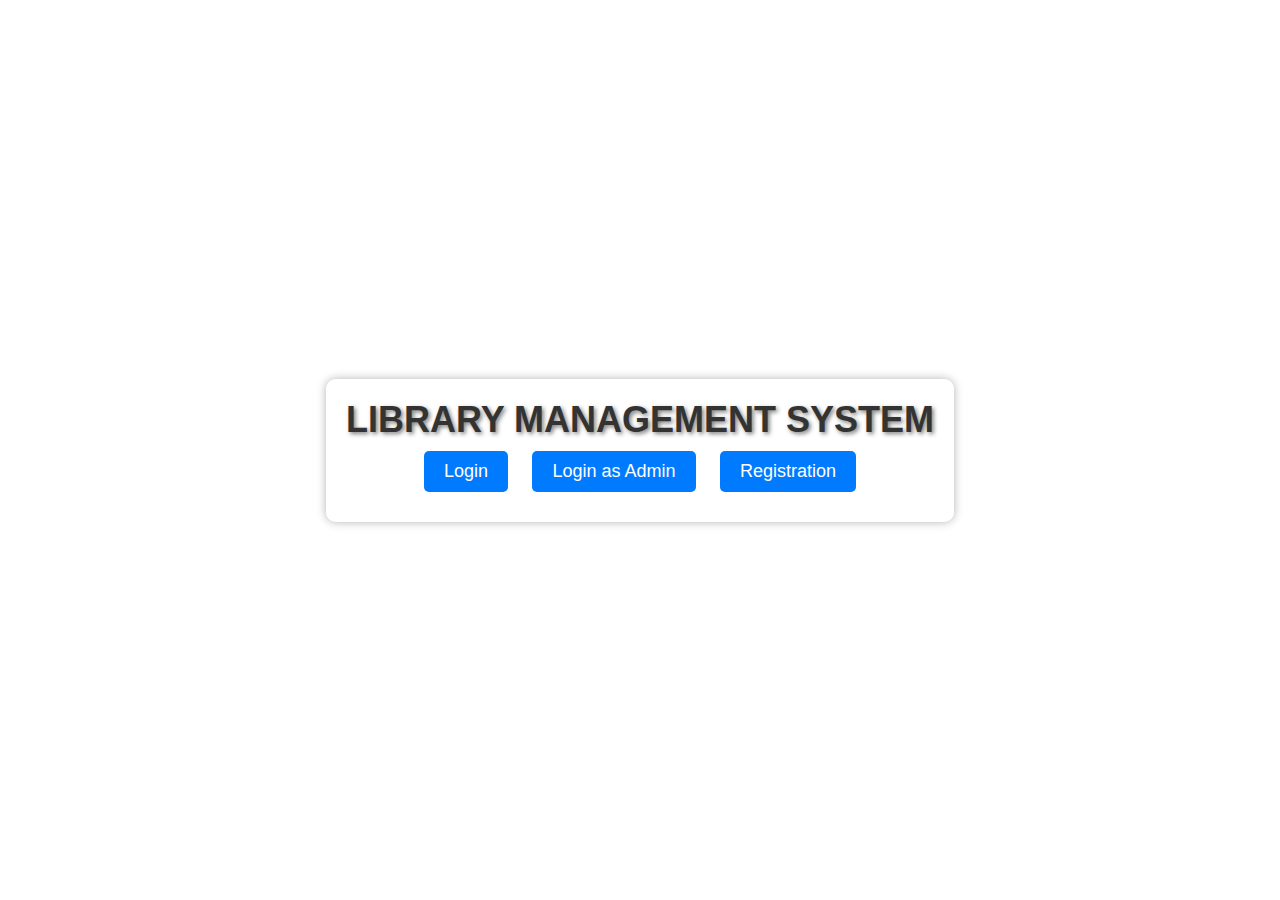
<file: flask_app/templates/index.html>
<!DOCTYPE html>
<html lang="en">
<head>
    <meta charset="UTF-8">
    <meta name="viewport" content="width=device-width, initial-scale=1.0">
    <title>Website Index</title>
    <style>
        body {
            font-family: Arial, sans-serif;
            background: url('{{url_for('static', filename='uu.jpg')}}') no-repeat center center fixed;
            background-size: cover;
            margin: 0;
            padding: 0;
            display: flex;
            justify-content: center;
            align-items: center;
            height: 100vh;
        }

        .container {
            text-align: center;
        }

        .logo {
            margin: 20px 0;
        }

        .header-box {
            background-color: rgba(255, 255, 255, 0.8);
            padding: 20px;
            border-radius: 10px;
            box-shadow: 0px 0px 10px rgba(0, 0, 0, 0.3);
        }

        h1 {
            font-size: 36px;
            color: #333;
            text-shadow: 2px 2px 4px rgba(0, 0, 0, 0.5);
            margin: 0;
        }

        .button {
            display: inline-block;
            padding: 10px 20px;
            font-size: 18px;
            background-color: #007BFF;
            color: #fff;
            text-decoration: none;
            margin: 10px;
            border: none;
            border-radius: 5px;
            cursor: pointer;
            transition: background-color 0.3s ease;
        }

        .button:hover {
            background-color: #0056b3;
        }
    </style>
</head>
<body>
    <div class="container">
        <div class="header-box">
            <h1>LIBRARY MANAGEMENT SYSTEM</h1>
            <a href="/login" class="button" id="loginButton">Login</a>
            <a href="/admin-login" class="button" id="adminLoginButton">Login as Admin</a>
            <a href="/register" class="button" id="registrationButton">Registration</a>
        </div>
    </div>

    <script>
        document.getElementById('loginButton').addEventListener('click', function() {
            window.location.href = 'login.html';
        });
       
        document.getElementById('adminLoginButton').addEventListener('click', function() {
            window.location.href = 'admin-login.html';
        });

        document.getElementById('registrationButton').addEventListener('click', function() {
            window.location.href = 'registration.html';
        });

    </script>
</body>
</html>
</file>
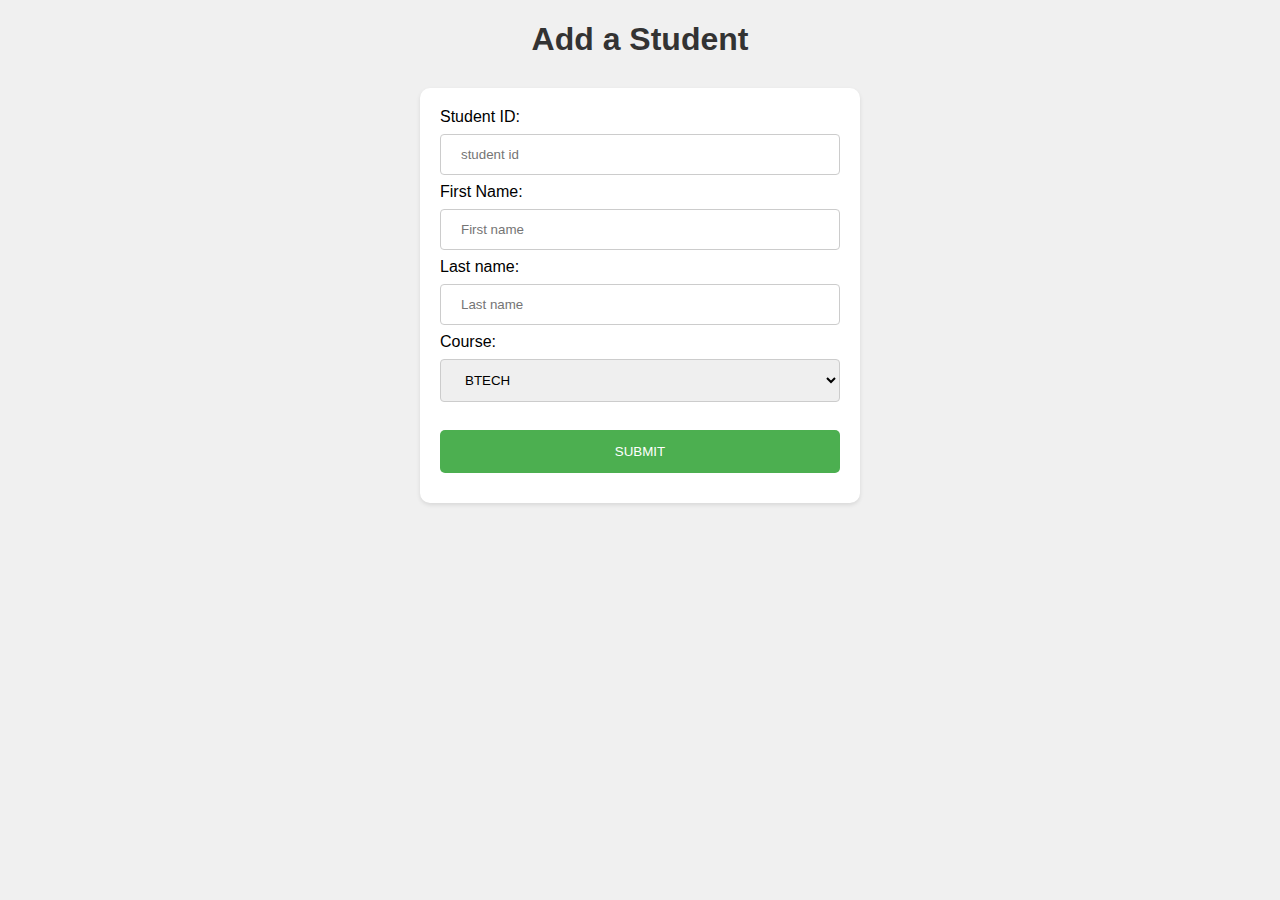
<file: flask_app/templates/add_student.html>
<!DOCTYPE html>
<html lang="en">
<head>
    <meta charset="UTF-8">
    <meta name="viewport" content="width=device-width, initial-scale=1.0">
    <title>student</title>
    <style>
        body {
            font-family: Arial, sans-serif;
            background-color: #f0f0f0;
            margin: 0;
            padding: 0;
        }

        h1 {
            text-align: center;
            color: #333;
            margin-bottom: 30px;
        }

        h3 {
            text-align: left;
            color: #333;
            margin-bottom: 20px;
            margin-left: 10px;
        }

        form {
            max-width: 400px;
            margin: 0 auto;
            padding: 20px;
            background-color: #ffffff;
            box-shadow: 0 2px 4px rgba(0, 0, 0, 0.1);
            border-radius: 10px;
        }

        input[type="text"],
        input[type="number"],
        select {
            width: 100%;
            padding: 12px 20px;
            margin: 8px 0;
            display: inline-block;
            border: 1px solid #ccc;
            border-radius: 4px;
            box-sizing: border-box;
        }

        button {
            width: 100%;
            background-color: #4CAF50;
            color: white;
            padding: 14px 20px;
            margin: 20px 0 10px;
            border: none;
            border-radius: 5px;
            cursor: pointer;
        }

        button:hover {
            background-color: #45a049;
        }

        a {
            text-decoration: none;
        }

        button.home-button {
            background-color: #333;
            margin-top: 10px;
        }

        button.home-button:hover {
            background-color: #555;
        }

        table {
            border-collapse: collapse;
            width: 80%;
            margin: 20px auto;
        }

        th, td {
            border: 1px solid #ccc;
            padding: 8px;
            text-align: center;
        }

        th {
            background-color: #f2f2f2;
        }
    </style>
</head>
<body>
    <h1>Add a Student</h1>
    <form action="/add_student" method="POST">
        <label for="studentid">Student ID:</label>
        <input type="number" name="studentid" id="studentid" placeholder="student id"><br>

        <label for="Firstname">First Name:</label>
        <input type="text" name="Firstname" id="Firstname" placeholder="First name"><br>

        <label for="Lastname">Last name:</label>
        <input type="text" name="Lastname" id="Lastname" placeholder="Last name"><br>

        <label for="course">Course:</label>
        <select name="course" id="course">
        <option value="course1">BTECH</option>
        <option value="course2">BCA</option>
        <option value="course3">DIPLOMA</option>
        <option value="course2">BBA</option>
        <option value="course3">NURSING</option>
        <option value="course3">B.PHARMA</option>
        <option value="course3">D.PHARMA</option>
        </select><br> 
        <button type="submit">SUBMIT</button>
    </form>
</body>
</html>
</file>
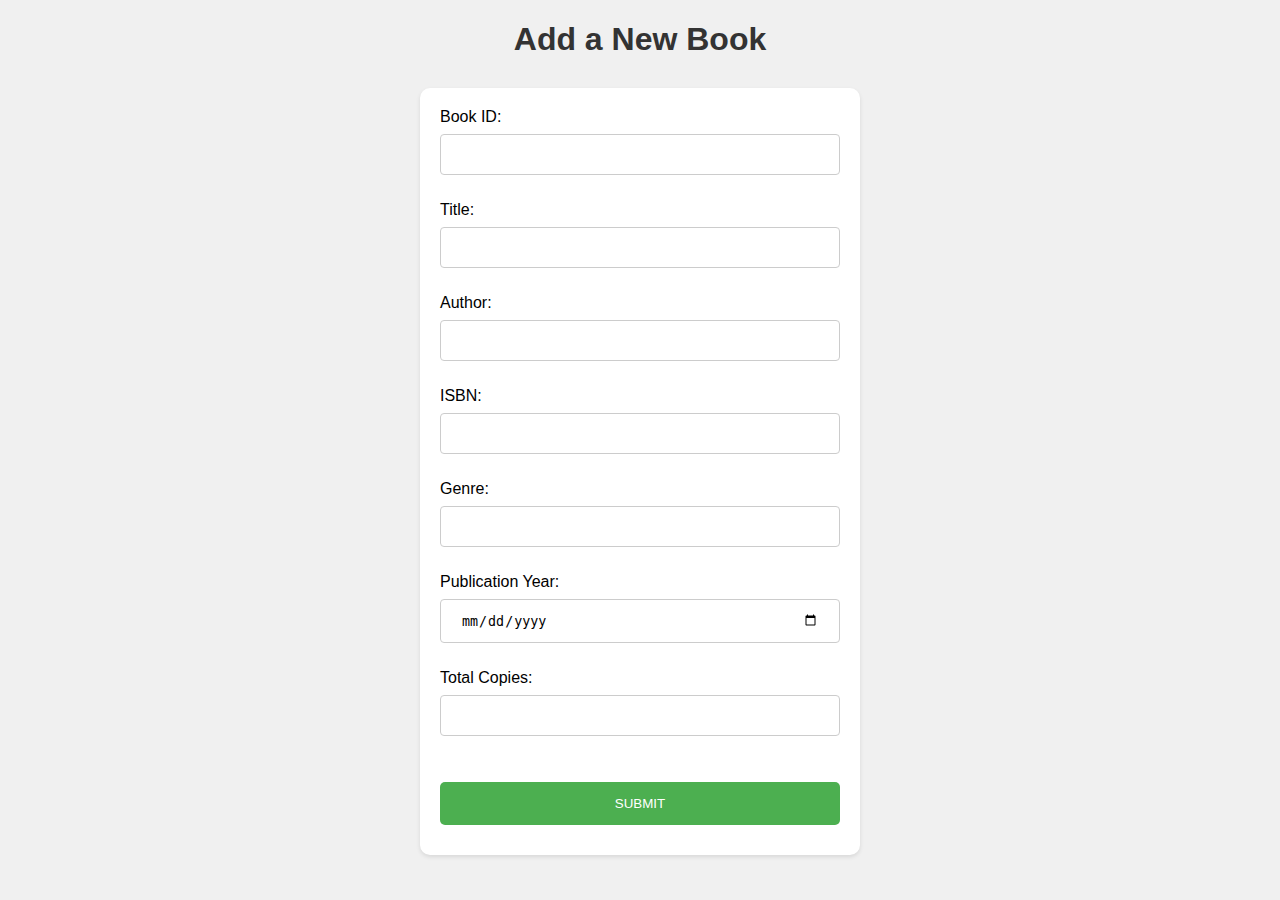
<file: flask_app/templates/addbook.html>
<!DOCTYPE html>
<html lang="en">
<head>
    <meta charset="UTF-8">
    <meta name="viewport" content="width=device-width, initial-scale=1.0">
    <title>Add a New Book</title>
    <style>
        body {
            font-family: Arial, sans-serif;
            background-color: #f0f0f0;
            margin: 0;
            padding: 0;
        }

        h1 {
            text-align: center;
            color: #333;
            margin-bottom: 30px;
        }

        h3 {
            text-align: left;
            color: #333;
            margin-bottom: 20px;
            margin-left: 10px;
        }

        form {
            max-width: 400px;
            margin: 0 auto;
            padding: 20px;
            background-color: #ffffff;
            box-shadow: 0 2px 4px rgba(0, 0, 0, 0.1);
            border-radius: 10px;
        }

        input[type="text"],
        input[type="number"],
        input[type="date"],
        input[type="tel"],
        select {
            width: 100%;
            padding: 12px 20px;
            margin: 8px 0;
            display: inline-block;
            border: 1px solid #ccc;
            border-radius: 4px;
            box-sizing: border-box;
        }

        button {
            width: 100%;
            background-color: #4CAF50;
            color: white;
            padding: 14px 20px;
            margin: 20px 0 10px;
            border: none;
            border-radius: 5px;
            cursor: pointer;
        }

        button:hover {
            background-color: #45a049;
        }

        a {
            text-decoration: none;
        }

        button.home-button {
            background-color: #333;
            margin-top: 10px;
        }

        button.home-button:hover {
            background-color: #555;
        }

        table {
            border-collapse: collapse;
            width: 80%;
            margin: 20px auto;
        }

        th, td {
            border: 1px solid #ccc;
            padding: 8px;
            text-align: center;
        }

        th {
            background-color: #f2f2f2;
        }
    </style>
</head>
<body>
    <h1>Add a New Book</h1>
    <form action="/add_book" method="POST">
        <div>
            <label for="bookid">Book ID:</label>
            <input type="number" name="bookid" id="bookid">
        </div><br>
        <div>
            <label for="title">Title:</label>
            <input type="text" name="title" id="title">
        </div><br>
        <div>
            <label for="author">Author:</label>
            <input type="text" name="author" id="author">
        </div><br>
        <div>
            <label for="isbn">ISBN:</label>
            <input type="text" name="isbn" id="isbn">
        </div><br>
        <div>
            <label for="genre">Genre:</label>
            <input type="text" name="genre" id="genre">
        </div><br>
        <div>
            <label for="publication_year">Publication Year:</label>
            <input type="date" name="publication_year" id="publication_year">
        </div><br>
        <div>
            <label for="quantity">Total Copies:</label>
            <input type="number" name="quantity" id="quantity">
        </div><br>
        <div>
        <button type="submit">SUBMIT</button>
    </div>
    </form>
</body>
</html>
</file>
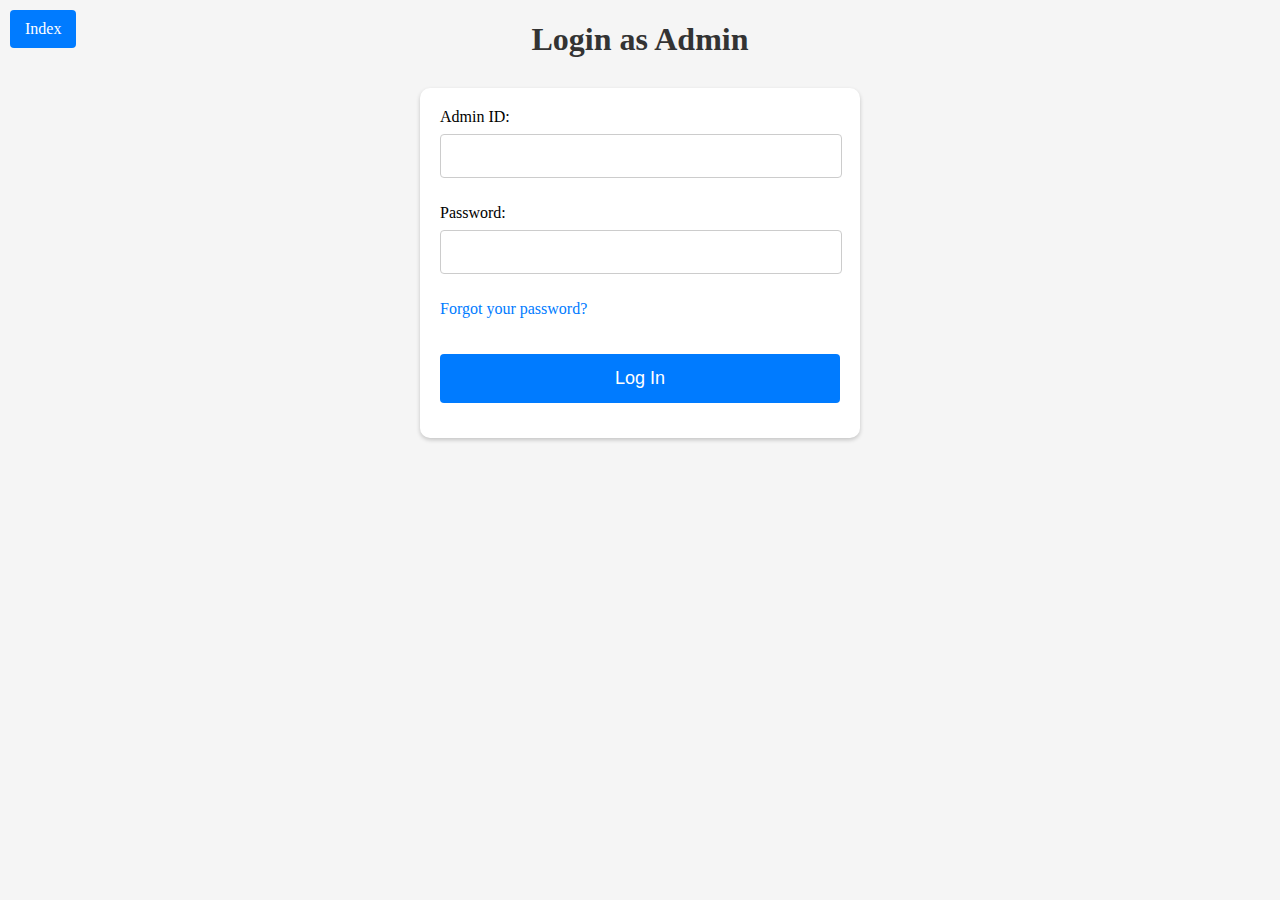
<file: flask_app/templates/admin-login.html>
<!DOCTYPE html>
<html lang="en">
<head>
    <meta charset="UTF-8">
    <meta name="viewport" content="width=device-width, initial-scale=1.0">
    <title>Login Form</title>
</head>
<style>
    .center {   
        display: flex;
        justify-content: center;
        align-items: center;
        height: 100px;
    }
    body{
        background-color: #f5f5f5;
        margin: 0;
        padding: 0;
    }
    h1{
        text-align: center;
        color: #333;
        margin-bottom: 30px;
    }
    form{
        max-width: 400px;
        margin: 0 auto;
        padding: 20px;
        background-color: #fff;
        border-radius: 10px;
        box-shadow: 0 2px 4px rgba(0, 0, 0, 0.2);
    }
    input[type=number],
    input[type=password], select {
        width: 90%;
        padding: 12px 20px;
        margin: 8px 0;
        display: block;
        border: 1px solid #ccc;
        border-radius: 4px;
        font-size: 16px;
    }
    input[type=submit] {
        width: 100%;
        background-color: #007BFF;
        color: #fff;
        padding: 14px 20px;
        margin-top: 20px;
        border: none;
        border-radius: 4px;
        cursor: pointer;
        font-size: 18px;
    }
    input[type=submit]:hover {
        background-color: #0056b3;
    }
    a {
        text-align: center;
        color: #007BFF;
        text-decoration: none;
    }
    .login-as-admin-button {
        position: absolute;
        top: 10px;
        left: 10px;
        background-color: #007BFF;
        color: #fff;
        padding: 10px 15px;
        border: none;
        border-radius: 4px;
        cursor: pointer;
        font-size: 16px;
        text-decoration: none;
    }
    .login-as-admin-button:hover {
        background-color: #0056b3;
    }
</style>
<body>
    <a href="/" class="login-as-admin-button">Index</a>
    <h1>Login as Admin</h1>
    <form action="/admin_verify" method ="POST">
        <div>
            <label for="admin_id">Admin ID:</label>
            <input type="number" name="admin_id" id="admin_id" required>
        </div><br>
        <div>
            <label for="password">Password:</label>
            <input type="password" name="password" id="password" required>
        </div><br>
        <div>
            <a href="/forget_password">Forgot your password?</a>
        </div>
        <div class="center">
            <input type="submit" value="Log In" >
        </div>
    </form>
</body>
</html>
</file>
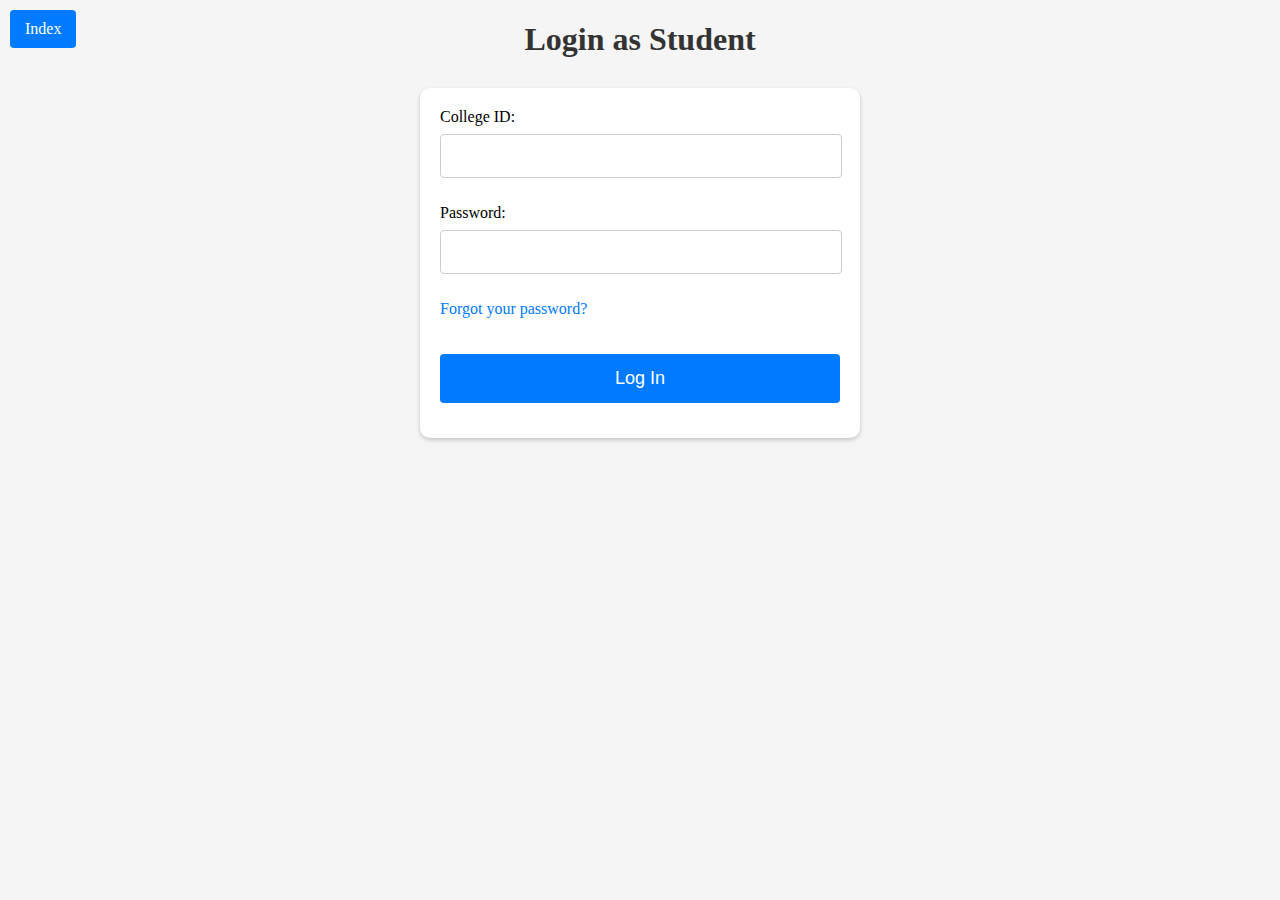
<file: flask_app/templates/login.html>
<!DOCTYPE html>
<html lang="en">
<head>
    <meta charset="UTF-8">
    <meta name="viewport" content="width=device-width, initial-scale=1.0">
    <title>Login Form</title>
</head>
<style>
    .center {   
        display: flex;
        justify-content: center;
        align-items: center;
        height: 100px;
    }
    body{
        background-color: #f5f5f5;
        margin: 0;
        padding: 0;
    }
    h1{
        text-align: center;
        color: #333;
        margin-bottom: 30px;
    }
    form{
        max-width: 400px;
        margin: 0 auto;
        padding: 20px;
        background-color: #fff;
        border-radius: 10px;
        box-shadow: 0 2px 4px rgba(0, 0, 0, 0.2);
    }
    input[type=number],
    input[type=password], select {
        width: 90%;
        padding: 12px 20px;
        margin: 8px 0;
        display: block;
        border: 1px solid #ccc;
        border-radius: 4px;
        font-size: 16px;
    }
    input[type=submit] {
        width: 100%;
        background-color: #007BFF;
        color: #fff;
        padding: 14px 20px;
        margin-top: 20px;
        border: none;
        border-radius: 4px;
        cursor: pointer;
        font-size: 18px;
    }
    input[type=submit]:hover {
        background-color: #0056b3;
    }
    a {
        text-align: center;
        color: #007BFF;
        text-decoration: none;
    }
    .login-as-admin-button {
        position: absolute;
        top: 10px;
        left: 10px;
        background-color: #007BFF;
        color: #fff;
        padding: 10px 15px;
        border: none;
        border-radius: 4px;
        cursor: pointer;
        font-size: 16px;
        text-decoration: none;
    }
    .login-as-admin-button:hover {
        background-color: #0056b3;
    }
</style>
<body>
    <a href="/" class="login-as-admin-button">Index</a>
    <h1>Login as Student</h1>
    <form action="/login_verify" method ="POST">
        <div>
            <label for="college_id">College ID:</label>
            <input type="number" name="college_id" id="college_id" required>
        </div><br>
        <div>
            <label for="password">Password:</label>
            <input type="password" name="password" id="password" required>
        </div><br>
        <div>
            <a href="/forget_password">Forgot your password?</a><br>
        </div>
        <div class="center">
            <input type="submit" value="Log In">
        </div>
    </form>
</body>
</html>
</file>
